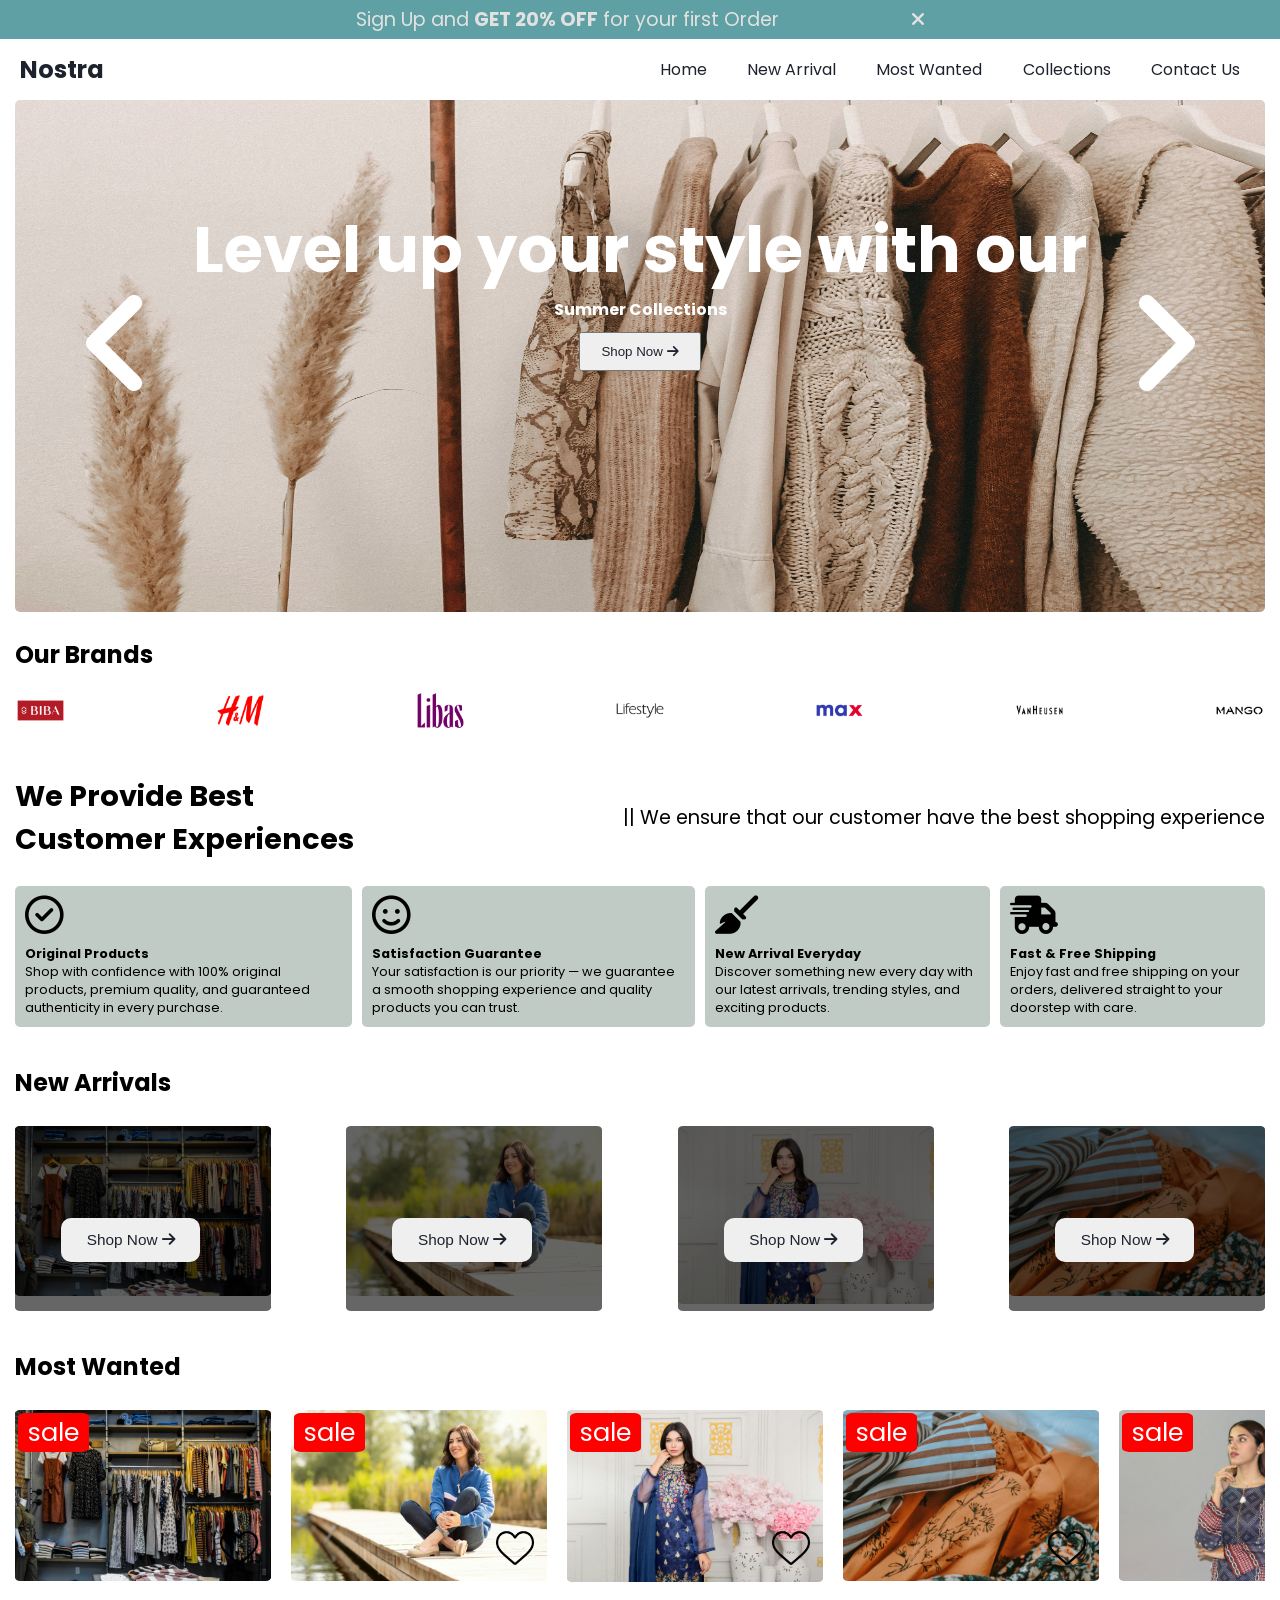
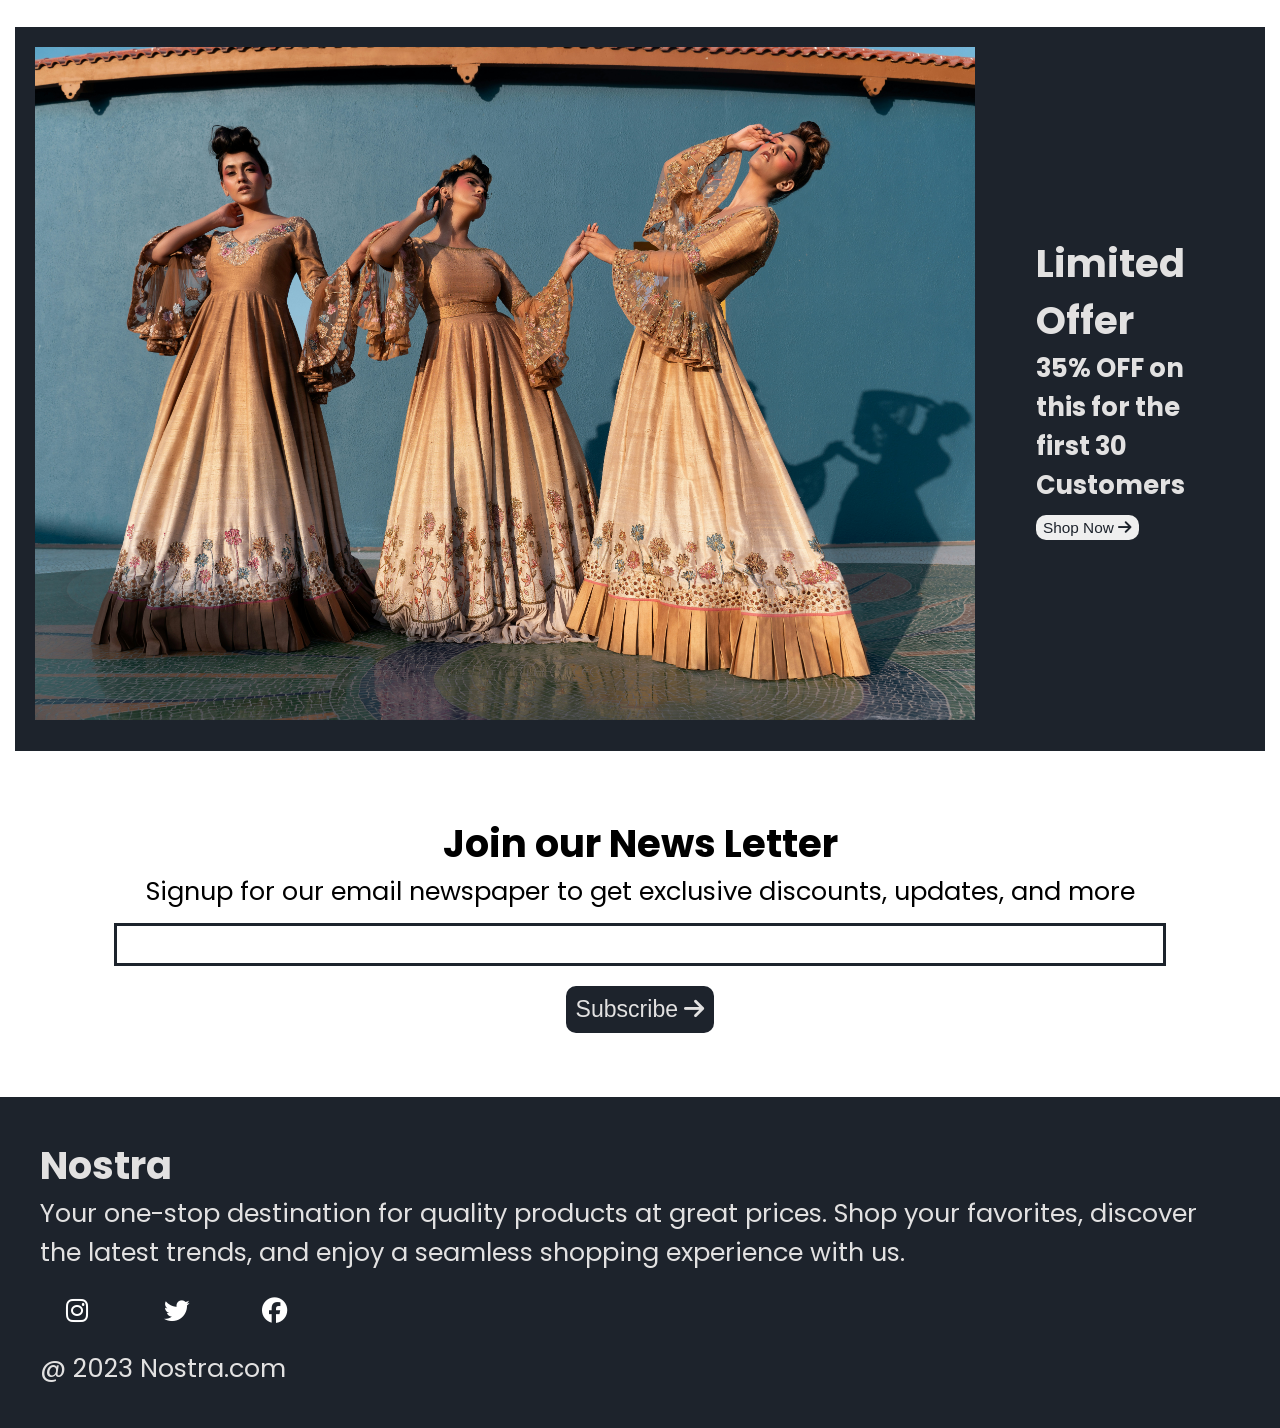
<file: index.html>
<!DOCTYPE html>
<html lang="en">

<head>
    <meta charset="UTF-8">
    <meta name="viewport" content="width=device-width, initial-scale=1.0">
    <title>Nostra</title>
    <!--Link CSS File-->
    <link rel="stylesheet" href="style.css">
    <!--Link Google Fonts-->
    <link rel="preconnect" href="https://fonts.googleapis.com">
    <link rel="preconnect" href="https://fonts.gstatic.com" crossorigin>
    <link href="https://fonts.googleapis.com/css2?family=Poppins:wght@400;500;700&display=swap" rel="stylesheet">

    <!--Link Font Awesome-->
    <link rel="stylesheet" href="https://cdnjs.cloudflare.com/ajax/libs/font-awesome/6.4.2/css/all.min.css">

</head>

<body>

    <!--Offer Bar-->

    <div class="promo-strip">
        <p>Sign Up and <b>GET 20% OFF</b> for your first Order
            <i id="promo-dismiss" style="margin-left: 10%; cursor: pointer;" class="fa-solid fa-xmark"></i>
        </p>
    </div>


    <!--Navigation Bar-->

    <nav class="topbar">
        <h1>Nostra</h1>
        <div class="topbar-items">
            <p class="topbar-item"><a href="home">Home</a></p>
            <p class="topbar-item"><a href="#fresh-drops">New Arrival</a></p>
            <p class="topbar-item"><a href="#top-picks">Most Wanted</a></p>
            <p class="topbar-item"><a href="collections.html">Collections</a></p>
            <p class="topbar-item"><a href="./contactus.html">Contact Us</a></p>
        </div>


        <div class="topbar-burger">
            <i id="drawer-open" class="fa-solid fa-bars"></i>
        </div>
    </nav>

    <!--Side Navbar-->

    <div class="drawer-menu">
        <p style="text-align: right;">
            <i id="drawer-close" class="fa-solid fa-xmark"></i>
        </p>
        <div class="drawer-items">

            <p class="drawer-item"><a href="./index.html">Home</a></p>
            <p class="drawer-item"><a href="#fresh-drops">New Arrival</a></p>
            <p class="drawer-item"><a href="#top-picks">Most Wanted</a></p>
            <p class="drawer-item"><a href="./collections.html">Collections</a></p>
            <p class="drawer-item"><a href="./contactus.html">Contact Us</a></p>
        </div>

    </div>

    <div class="wrapper">

        <!--Slider-->
        <div class="carousel">
            <div class="carousel-prev">
                <i id="carousel-go-prev" class="fa-solid fa-angle-left" style="color: #ffffff;"></i>
            </div>

            <div class="carousel-text">
                <h1>Level up your style with our</h1>
                <h4>Summer Collections</h4>
                <button> Shop Now <i class="fa-solid fa-arrow-right"></i> </button>
            </div>

            <div class="carousel-track">
                <img class="carousel-slide" src="img/others/s1.jpg" width="100%" alt="">
                <img class="carousel-slide" src="img/others/s2.jpg" alt="">
                <img class="carousel-slide" src="img/others/s3.jpg" alt="">
            </div>

            <div class="carousel-next">

                <i id="carousel-go-next" class="fa-solid fa-angle-right" style="color: #ffffff;"></i>
            </div>
        </div>

        <!--Brands-->


        <h2 style="margin-top: 2vw;">Our Brands</h2>
        <div class="labels-strip">
            <div class="labels-entry">
                <img class="labels-logo" src="img/icons/biba.png" alt="">
                
            </div>

            <div class="labels-entry">
                <img class="labels-logo" src="img/icons/hm.png" alt="">
            </div>

            <div class="labels-entry">
                <img class="labels-logo" src="img/icons/libas.png" alt="">
            </div>

            <div class="labels-entry">
                <img class="labels-logo" src="img/icons/lifestyle.png" alt="">
            </div>

            <div class="labels-entry">
                <img class="labels-logo" src="img/icons/max.png" alt="">
            </div>

            <div class="labels-entry">
                <img class="labels-logo" src="img/icons/van-heusen.png" alt="">
            </div>

            <div class="labels-entry">
                <img class="labels-logo" src="img/icons/mango.png" alt="">
            </div>
        </div>


        <div class="fade-start fade-hidden">
            <div class="perks">

                <div class="perks-row-a">
                    <div>
                        <h2>We Provide Best</h2>
                        <h2>Customer Experiences</h2>
                    </div>

                    <div>
                        <p>|| We ensure that our customer have the best shopping experience</p>
                    </div>
                </div>

                <div class="perks-row-b">
                    <div>
                        <i style="font-size: 3vw;margin-bottom: 10px;" class="fa-regular fa-circle-check"></i>
                        <h4>Original Products</h4>
                        <p>Shop with confidence with 100% original products, premium quality, and guaranteed authenticity in every purchase.
                        </p>
                    </div>

                    <div>
                        <i style="font-size: 3vw;margin-bottom: 10px;" class="fa-regular fa-face-smile"></i>
                        <h4>Satisfaction Guarantee</h4>
                        <p>Your satisfaction is our priority — we guarantee a smooth shopping experience and quality products you can trust.
                        </p>
                    </div>

                    <div>
                        <i style="font-size: 3vw;margin-bottom: 10px;" class="fa-solid fa-broom"></i>
                        <h4>New Arrival Everyday</h4>
                        <p>Discover something new every day with our latest arrivals, trending styles, and exciting products.
                        </p>
                    </div>

                    <div>
                        <i style="font-size: 3vw;margin-bottom: 10px;" class="fa-solid fa-truck-fast"></i>
                        <h4>Fast & Free Shipping</h4>
                        <p>Enjoy fast and free shipping on your orders, delivered straight to your doorstep with care.
                        </p>
                    </div>
                </div>
            </div>
        </div>

        <div class="fade-start fade-hidden">
            <h2 id="fresh-drops" style=" margin-top: 3vw;">New Arrivals</h2>

            <div class="fresh-drops">

                <div class="fresh-drops-grid">
                    <img style="width: 20vw;" src="img/products/n11.jpg" alt="">
                    <div class="hover-cover"></div>
                    <button> Shop Now <i class="fa-solid fa-arrow-right"></i> </button>

                </div>

                <div class="fresh-drops-grid">
                    <img style="width: 20vw;" src="img/products/n12.jpg" alt="">
                    <div class="hover-cover"></div>
                    <button> Shop Now <i class="fa-solid fa-arrow-right"></i> </button>

                </div>

                <div class="fresh-drops-grid">
                    <img style="width: 20vw;" src="img/products/n13.jpg" alt="">
                    <div class="hover-cover"></div>
                    <button> Shop Now <i class="fa-solid fa-arrow-right"></i> </button>

                </div>

                <div class="fresh-drops-grid">
                    <img style="width: 20vw;" src="img/products/n14.jpg" alt="">
                    <div class="hover-cover"></div>
                    <button> Shop Now <i class="fa-solid fa-arrow-right"></i> </button>

                </div>
            </div>
        </div>

        <div class="fade-start fade-hidden">
            <h2 id="top-picks" style=" margin-top: 3vw;">Most Wanted</h2>

            <div class="top-picks">

                <div class="top-picks-grid">
                    <img style="width: 20vw;" src="img/products/n11.jpg" alt="">
                    <p class="discount-badge">sale</p>
                    <img class="heart-toggle" src="img/icons/blackheart.png" alt="">

                </div>

                <div class="top-picks-grid">
                    <img style="width: 20vw;" src="img/products/n12.jpg" alt="">

                    <p class="discount-badge">sale</p>
                    <img class="heart-toggle" src="img/icons/blackheart.png" alt="">
                </div>

                <div class="top-picks-grid">
                    <img style="width: 20vw; height: 13.4vw;" src="img/products/n13.jpg" alt="">
                    <p class="discount-badge">sale</p>
                    <img class="heart-toggle" src="img/icons/blackheart.png" alt="">


                </div>

                <div class="top-picks-grid">
                    <img style="width: 20vw;" src="img/products/n14.jpg" alt="">
                    <p class="discount-badge">sale</p>
                    <img class="heart-toggle" src="img/icons/blackheart.png" alt="">


                </div>

                <div class="top-picks-grid">
                    <img style="width: 20vw;" src="img/products/n15.jpg" alt="">
                    <p class="discount-badge">sale</p>
                    <img class="heart-toggle" src="img/icons/blackheart.png" alt="">

                </div>

                <div class="top-picks-grid">
                    <img style="width: 20vw; height: 13.4vw;" src="img/products/n16.jpg" alt="">

                    <p class="discount-badge">sale</p>
                    <img class="heart-toggle" src="img/icons/blackheart.png" alt="">
                </div>

                <div class="top-picks-grid">
                    <img style="width: 20vw;" src="img/products/n17.jpg" alt="">
                    <p class="discount-badge">sale</p>
                    <img class="heart-toggle" src="img/icons/blackheart.png" alt="">


                </div>

                <div class="top-picks-grid">
                    <img style="width: 20vw;" src="img/products/n18.jpg" alt="">
                    <p class="discount-badge">sale</p>
                    <img class="heart-toggle" src="img/icons/blackheart.png" alt="">


                </div>
            </div>
        </div>

        <div class="fade-start fade-hidden">



            <div class="flash-deal">
                <div class="flash-deal-pic">
                    <img src="img/others/L1.jpg" alt="">
                </div>
                <div class="flash-deal-copy">
                    <h2>Limited Offer</h2>
                    <h4>35% OFF on this for the first 30 Customers</h4>
                    <button> Shop Now <i class="fa-solid fa-arrow-right"></i> </button>
                </div>
            </div>


        </div>

        <div class="mail-signup">
            <h2>Join our News Letter</h2>
            <p style="text-align: center;">Signup for our email newspaper to get exclusive discounts, updates, and more
            </p>
            <div style="margin-top: 10px;">
                <input class="finder-box">
            </div>
            <div>
                <button> Subscribe <i class="fa-solid fa-arrow-right"></i> </button>
            </div>
        </div>

    </div>

    <div class="page-bottom">
        <div class="page-bottom-inner">
            <div class="page-bottom-col-a">
                <h2 class="bottom-title">Nostra</h2>
                <p>Your one-stop destination for quality products at great prices. Shop your favorites, discover the latest trends, and enjoy a seamless shopping experience with us.</p>
                <div class="page-bottom-socials">
                    <i class="social-glyph fa-brands fa-instagram" style="color: #ffffff;"></i>
                    <i class="social-glyph fa-brands fa-twitter" style="color: #ffffff;"></i>
                    <i class="social-glyph fa-brands fa-facebook" style="color: #ffffff;"></i>
                </div>
            </div>



        </div>

        <p class="bottom-note">@ 2023 Nostra.com</p>
    </div>



    <!--Link Javascript File-->
    <script src="script.js"></script>
</body>

</html>
</file>
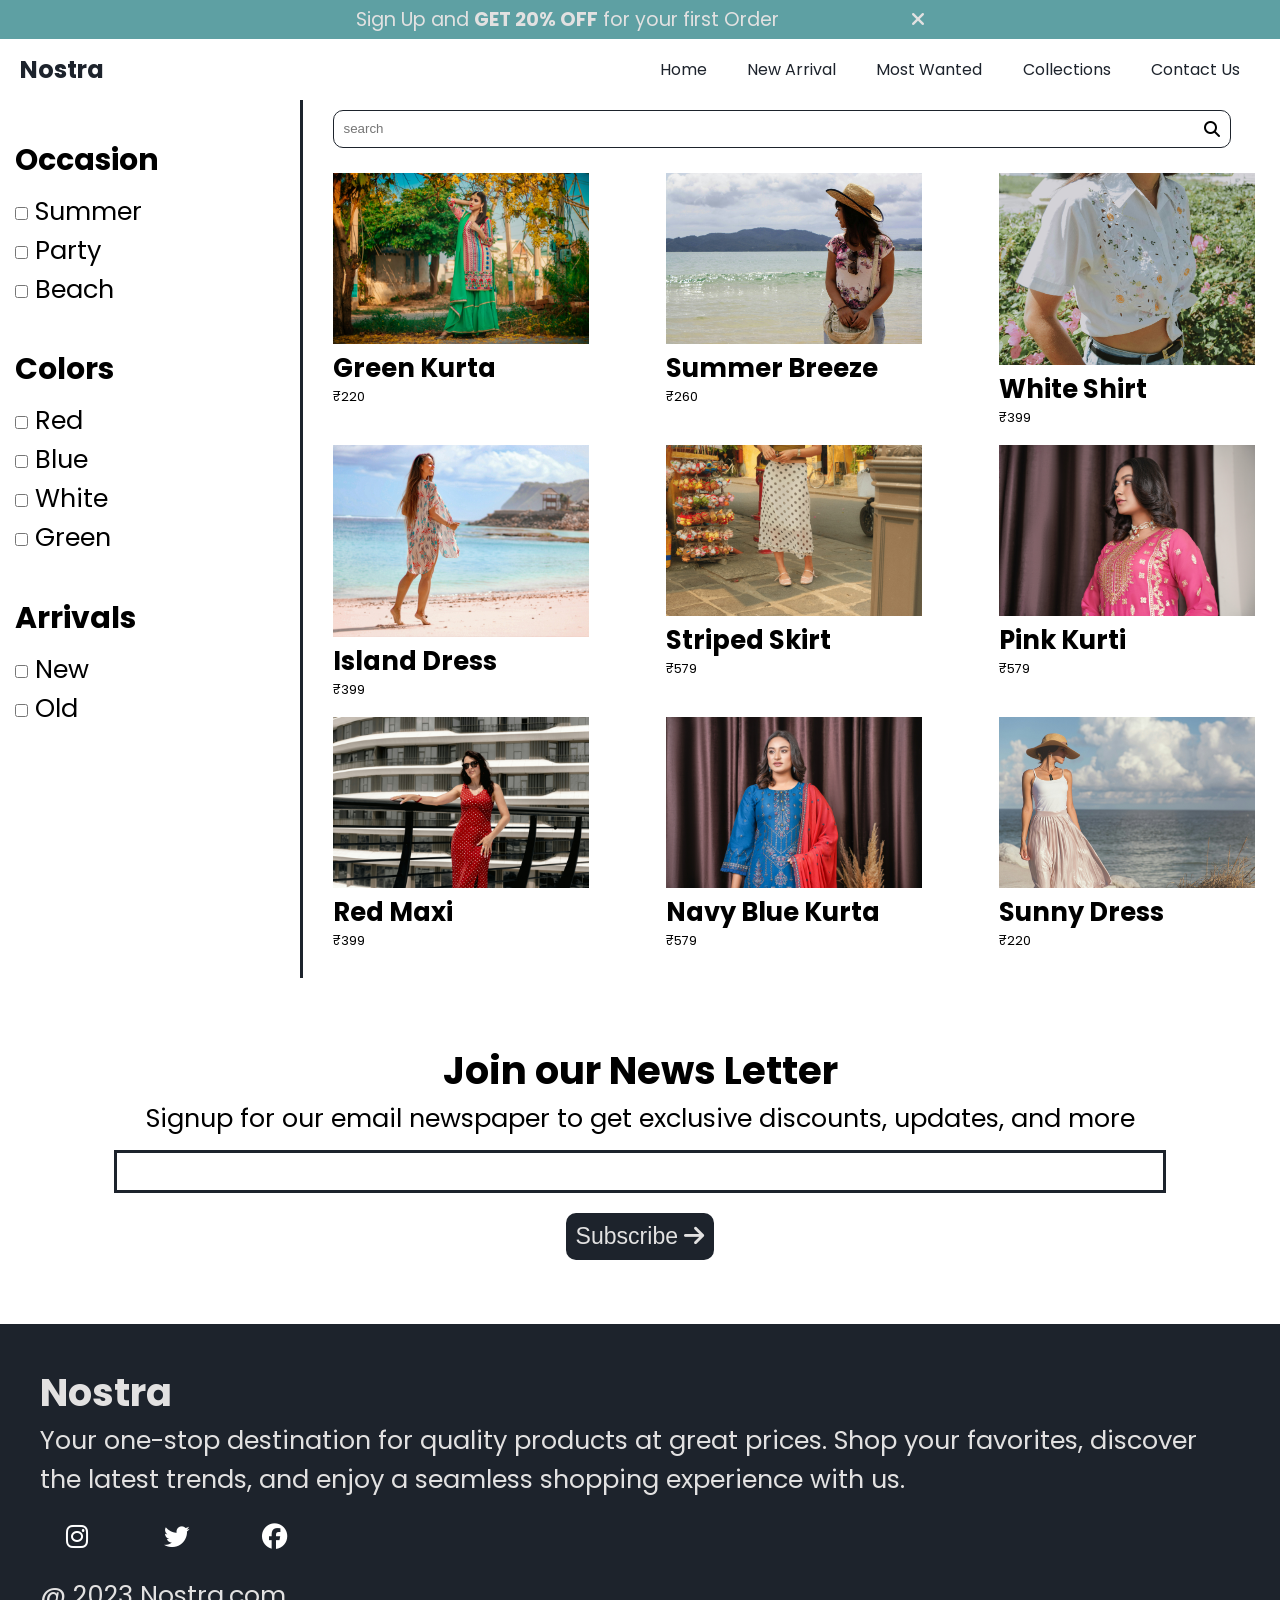
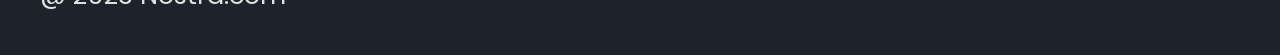
<file: collections.html>
<!DOCTYPE html>
<html lang="en">
<head>
    <meta charset="UTF-8">
    <meta name="viewport" content="width=device-width, initial-scale=1.0">
    <title>Collections</title>
    <!--Link CSS File-->
    <link rel="stylesheet" href="style.css">
    <!--Link Google Fonts-->
    <link rel="preconnect" href="https://fonts.googleapis.com">
    <link rel="preconnect" href="https://fonts.gstatic.com" crossorigin>
    <link href="https://fonts.googleapis.com/css2?family=Poppins:wght@400;500;700&display=swap" rel="stylesheet">

    <!--Link Font Awesome-->
    <link rel="stylesheet" href="https://cdnjs.cloudflare.com/ajax/libs/font-awesome/6.4.2/css/all.min.css">

</head>
<body>

    <!--Offer Bar-->

    <div class="promo-strip">
        <p>Sign Up and <b>GET 20% OFF</b> for your first Order
        <i id="promo-dismiss"  style="margin-left: 10%; cursor: pointer;" class="fa-solid fa-xmark"></i>
        </p>
    </div>

    

   

        <!--Navigation Bar-->
        <nav class="topbar">
            <h1>Nostra</h1>
            <div class="topbar-items">
                <p class="topbar-item"><a href="./index.html">Home</a></p>
                <p class="topbar-item"><a href="./index.html/#new-arrival">New Arrival</a></p>
                <p class="topbar-item"><a href="./index.html/#most-wanted">Most Wanted</a></p>
                <p class="topbar-item"><a href="./index.html/collections">Collections</a></p>
                <p class="topbar-item"><a href="./contactus.html">Contact Us</a></p>
            </div>
            

            <div class="topbar-burger">
                <i id="drawer-open" class="fa-solid fa-bars"></i>
            </div>

            

            

        </nav>

        <!--Side Navbar-->

        <div class="drawer-menu"> 
            <p style="text-align: right;">
                <i id="drawer-close" class="fa-solid fa-xmark"></i>
            </p>
            <div class="drawer-items">

                 <p class="drawer-item"><a href="./index.html">Home</a></p>
                <p class="drawer-item"><a href="./index.html">New Arrival</a></p>
            <p class="drawer-item"><a href="./index.html">Most Wanted</a></p>
            <p class="drawer-item"><a href="./collections.html">Collections</a></p>
            <p class="drawer-item"><a href="./contactus.html">Contact Us</a></p>
            </div>
            
        </div>

        <div class="wrapper">

            <div class="split-layout">
                <div class="sidebar-filters">
                   
                    <h3 class="sidebar-filters-event">Occasion</h3>
                    <div>
                        <input type="checkbox" name="tags" value="summer"> Summer <br>
                        <input type="checkbox" name="tags" value="party"> Party <br>
                        <input type="checkbox" name="tags" value="beach"> Beach 

                    </div>
                   
                    <h3 class="sidebar-filters-shade"> Colors </h3>
                    <div>
                    <input type="checkbox" name="tags" value="red"> Red <br>
                        <input type="checkbox" name="tags" value="blue"> Blue <br>
                        <input type="checkbox" name="tags" value="white"> White <br>
                        <input type="checkbox" name="tags" value="green"> Green
                    </div>

                    <h3 class="sidebar-filters-age"> Arrivals </h3>
                    <div>
                    <input type="checkbox" name="tags" value="new"> New <br>
                        <input type="checkbox" name="tags" value="old"> Old
                      
                    </div>

                    
                    <hr class="divider-bar">
                </div>

                <div class="catalog-area">
                    <form class="topbar-finder">
                        <input type="search" id="searchInput" placeholder="search">
                        <i class="fa-solid fa-magnifying-glass"></i>
                    </form>

                    <div class="catalog-list">

                    </div>
                </div>
            </div>



    <div class="mail-signup">
        <h2>Join our News Letter</h2>
        <p style="text-align: center;">Signup for our email newspaper to get exclusive discounts, updates, and more</p>
        <div style="margin-top: 10px;">
        <input class="finder-box">
    </div>
    <div>
        <button> Subscribe <i class="fa-solid fa-arrow-right"></i> </button>
    </div>
    </div>

    </div>

    <div class="page-bottom">
        <div class="page-bottom-inner">
            <div class="page-bottom-col-a">
                <h2 class="bottom-title">Nostra</h2>
                <p>Your one-stop destination for quality products at great prices. Shop your favorites, discover the latest trends, and enjoy a seamless shopping experience with us.</p>
                <div class="page-bottom-socials">
                    <i class="social-glyph fa-brands fa-instagram" style="color: #ffffff;"></i>
                    <i class="social-glyph fa-brands fa-twitter" style="color: #ffffff;"></i>
                    <i class="social-glyph fa-brands fa-facebook" style="color: #ffffff;"></i>
                </div>
            </div>

            

        </div>

        <p class="bottom-note">@ 2023 Nostra.com</p>
    </div>

   
    
    <!--Link Javascript File-->
    <script type="module" src="collections.js"></script>
</body>
</html>
</file>
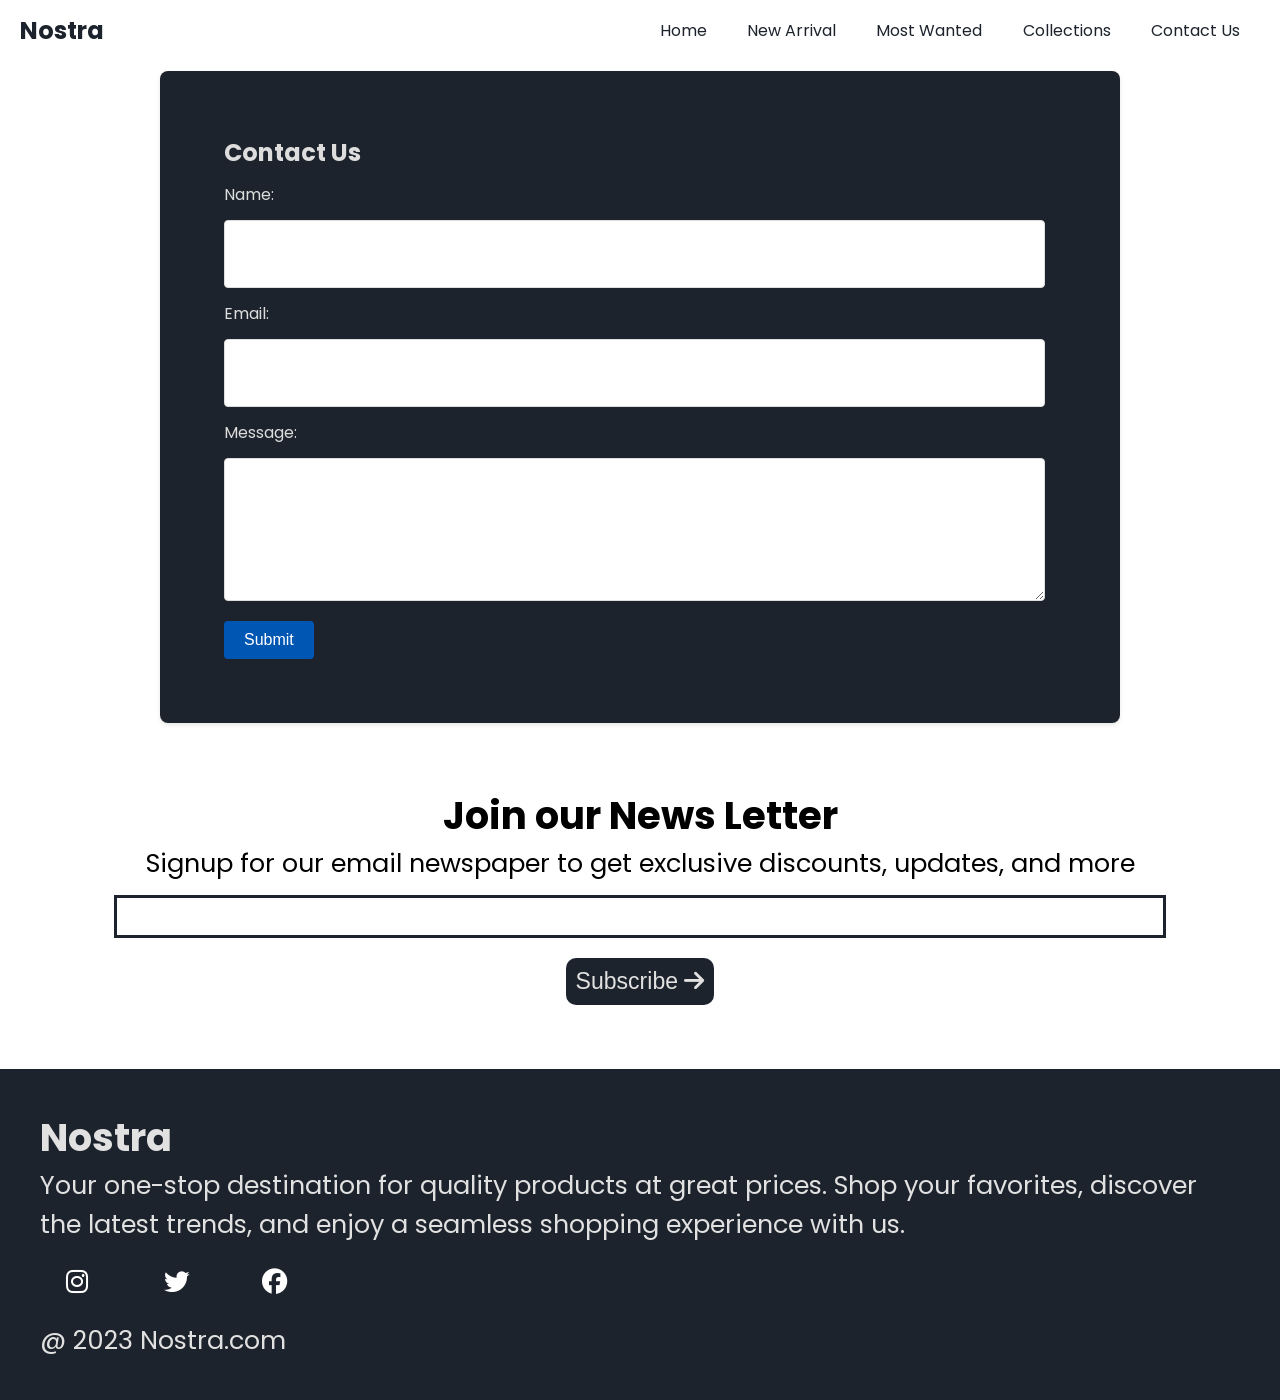
<file: contactus.html>
<!DOCTYPE html>
<html lang="en">
<head>
    <meta charset="UTF-8">
    <meta name="viewport" content="width=device-width, initial-scale=1.0">
    <title>Nostra</title>
    <!--Link CSS File-->
    <link rel="stylesheet" href="style.css">
    <!--Link Google Fonts-->
    <link rel="preconnect" href="https://fonts.googleapis.com">
    <link rel="preconnect" href="https://fonts.gstatic.com" crossorigin>
    <link href="https://fonts.googleapis.com/css2?family=Poppins:wght@400;500;700&display=swap" rel="stylesheet">

    <!--Link Font Awesome-->
    <link rel="stylesheet" href="https://cdnjs.cloudflare.com/ajax/libs/font-awesome/6.4.2/css/all.min.css">

</head>
<body>



    

   

        <!--Navigation Bar-->
        <nav class="topbar">
            <h1>Nostra</h1>
            <div class="topbar-items">
                <p class="topbar-item"><a href="./index.html">Home</a></p>
                <p class="topbar-item"><a href="./index.html">New Arrival</a></p>
                <p class="topbar-item"><a href="./index.html">Most Wanted</a></p>
                <p class="topbar-item"><a href="collections.html">Collections</a></p>
                <p class="topbar-item"><a href="./contactus.html">Contact Us</a></p>
            </div>
            

            <div class="topbar-burger">
                <i id="drawer-open" class="fa-solid fa-bars"></i>
            </div>

            

            

        </nav>

        <!--Side Navbar-->

        <div class="drawer-menu"> 
            <p style="text-align: right;">
                <i id="drawer-close" class="fa-solid fa-xmark"></i>
            </p>
            <div class="drawer-items">

                <p class="drawer-item"><a href="./index.html">Home</a></p>
                <p class="drawer-item"><a href="./index.html">New Arrival</a></p>
            <p class="drawer-item"><a href="./index.html">Most Wanted</a></p>
            <p class="drawer-item"><a href="./collections.html">Collections</a></p>
            <p class="drawer-item"><a href="./contactus.html">Contact Us</a></p>
            </div>
            
        </div>

        <div class="wrapper">



  <div class="reach-form">
    <h2>Contact Us</h2>
    <form action="#" method="post">
      <label for="f-who">Name:</label>
      <input type="text" id="f-who" name="name" required>
      
      <label for="f-mail">Email:</label>
      <input type="text" id="f-mail" name="email" required>
      
      <label for="f-note">Message:</label>
      <textarea id="f-note" name="message" required></textarea>
      
      <input type="submit" value="Submit">
    </form>
  </div>

  </div>

       



   

  


    <div class="mail-signup">
        <h2>Join our News Letter</h2>
        <p style="text-align: center;">Signup for our email newspaper to get exclusive discounts, updates, and more</p>
        <div style="margin-top: 10px;">
        <input class="finder-box">
    </div>
    <div>
        <button> Subscribe <i class="fa-solid fa-arrow-right"></i> </button>
    </div>
    </div>

    </div>

    <div class="page-bottom">
        <div class="page-bottom-inner">
            <div class="page-bottom-col-a">
                <h2 class="bottom-title">Nostra</h2>
                <p>Your one-stop destination for quality products at great prices. Shop your favorites, discover the latest trends, and enjoy a seamless shopping experience with us.</p>
                <div class="page-bottom-socials">
                    <i class="social-glyph fa-brands fa-instagram" style="color: #ffffff;"></i>
                    <i class="social-glyph fa-brands fa-twitter" style="color: #ffffff;"></i>
                    <i class="social-glyph fa-brands fa-facebook" style="color: #ffffff;"></i>
                </div>
            </div>

            

        </div>

        <p class="bottom-note">@ 2023 Nostra.com</p>
    </div>

   
    
    <!--Link Javascript File-->
    <script src="./contact.js"></script>
</body>
</html>
</file>
<file: style.css>
* {
    margin: 0px;
    padding: 0px;
}

html{
    scroll-behavior: smooth;
}



body {
    font-family: 'Poppins', sans-serif;
    
}


  body::-webkit-scrollbar {
    width: 0; 
  }
  
  

.promo-strip {
    background-color: #5ea0a3;;
    color: #E2E1E1;
    padding: 5px;
    text-align: center;
    font-size: 1.5vw;
}

.wrapper {
    padding-left: 15px;
    padding-right: 15px;
}

/* Main Navigation Bar*/
.topbar {
    display: flex;
    justify-content: space-between;
    color: #1D232C;
    align-items: center;
    position: sticky;
    top: 0px;
    background-color: white;
    padding-top: 1vw;
    padding-bottom: 1vw;
    padding-left: 20px;
    padding-right: 20px;
    z-index: 3;
}

.topbar-items {
    display: flex;
    width: 50%;
    justify-content: space-around;
    align-items: center;
}

.topbar-items a{
    text-decoration: none;
    color: #1D232C;
}

.topbar-items a:hover{
    text-decoration: underline;
    color: #1D232C;
}

.topbar-finder {
    border: solid #1D232C 1px;
    border-radius: 10px;
    padding: 10px;
    display: flex;
    align-items: center;
    width: 95%;
}

.topbar-finder input {
    border: none;
    width: 100%;
    background-color: transparent;
    
}

input:focus {
    outline: none;
}

.topbar-burger {
    display: none;
}

/*0 to 800px */

@media screen and (max-width:900px) {

    .topbar-burger {
        display: block;
    }

    .topbar-items {
        display: none;
    }

    

}

/* Side Navbar */
.drawer-menu{
    position: fixed;
    top: 0;
    left: 0;
    width: 50%;
    height: 100%;
    background-color: #1D232C;
    color: #E2E1E1;
    margin-left: -60%;
    transition-duration: 1s;
    z-index: 10;
    padding: 20px;
  
}

.drawer-item{
    margin-bottom: 30px;
}

.drawer-items a{
    text-decoration: none;
    color: #E2E1E1;
}

.drawer-items a:hover{
    text-decoration: underline;
    color: #E2E1E1;
}

.drawer-finder {
    border: solid #E2E1E1 1px;
    border-radius: 10px;
    padding: 10px;
    display: inline-block;
}

.drawer-finder input {
    border: none;
    background: transparent;
}

/*Slider*/

.carousel{
    overflow: hidden;
    display: flex;
    width: 100%;
    position: relative;
    
    border-radius: 5px;

}

.carousel-track{
    display: flex;
    transition: 2s;
}

.carousel-slide{
    width: 100vw;
    height: 40vw;
}

.carousel-prev{
    position: absolute;
    top: 35%;
    left: 5%;
    z-index: 1;
}

.carousel-prev i{
    font-size: 10vw;
    
}
.carousel-next{
    position: absolute;
    top: 35%;
    right: 5%;
}
.carousel-next i{
    font-size: 10vw;
}
.carousel-text{
    position: absolute;
    color: white;
    text-align: center;
     width: 100%;
     top: 20%;
}
.carousel-text h1{
    font-size: 5vw;
}
.carousel-text button{
   padding-left: 20px;
   padding-right: 20px;
   padding-top: 10px;
   padding-bottom: 10px;
   margin-top: 10px;
   color: #1D232C;
}

/* Brands*/
.labels-strip{
    display: flex;
    margin-top: 1vw;
    
    justify-content: space-between;
    
    
}

.labels-logo{
    width: 4vw;
    align-items: center;

}

.labels-entry{
    display: flex;
    align-items: center;
    flex-direction: column;
    text-align: center;
    font-size: 2vw;
}

.perks-row-a
{
    margin-top: 3vw;
    margin-bottom: 2vw;
    display: flex;
    justify-content: space-between;
    align-items: center;
    font-size: 1.5vw;
}

.perks-row-b
{
    
    display: flex;
    justify-content: space-between;
    align-items: center;

    gap: 10px;
    font-size: 1vw;
    
}

.perks-row-b div{
    border-radius: 5px;
    background-color: #b3c1b8d4;
    padding: 10px;
    
    

}

.fresh-drops{
    display: flex;
    justify-content: space-between;
    margin-top: 2vw;
   
    
}

.fresh-drops-grid{
   position: relative;
   
    
}

.fresh-drops-grid img{
    border-radius: 2%;
    
     
 }
 

.hover-cover{
    border-radius: 2%;
    position: absolute;
    width: 100%;
    height: 100%;
    background-color: black;
    z-index: 2;
    top: 0;
    opacity: 0.6;
 }
 


.fresh-drops button{
    padding-left: 10%;
    padding-right: 10%;
    padding-top: 5%;
    padding-bottom: 5%;
    margin-top: 0px;
    font-size: 1.2vw;
    color: #1D232C;
    border-radius: 10px;
    position: absolute;
    border: none;
    top: 50%;
    left: 18%;
    z-index: 2;
    

 }

 .top-picks{
    display: flex;
    justify-content: space-between;
    margin-top: 2vw;
    overflow-x: scroll;
    gap: 20px;
   
    
}

.top-picks-grid{
   position: relative; 
}

.top-picks img{
    border-radius: 2%;
    
     
 }

 .discount-badge{
    position: absolute;
    top:3px;
    left: 3px;
    font-size: 2vw;
    background-color: red;
    color: white;
    padding-left: 10px;
    padding-right: 10px;
    border-radius: 10%;
 }

 .top-picks::-webkit-scrollbar {
    appearance: none;
    
  }
   
.heart-toggle{
    position: absolute;
    width: 15%;
    bottom: 12%;
    right: 5%;
}

.flash-deal{
    display: flex;
    justify-content: center;
    
    align-items: center;
    background-color: #1D232C;
    color: #E2E1E1;
    padding: 20px;
    font-size: 2vw;
    margin-top: 3vw;
}

.flash-deal img{
    width: 100%;
    height: 50%50%;
}

.flash-deal-copy{
    padding: 5%;
}

.flash-deal button{
    padding-left: 5%;
    padding-right: 5%;
    padding-top: 2.5%;
    padding-bottom: 2.5%;
    margin-top: 10px;
    font-size: 1.2vw;
    color: #1D232C;
    border-radius: 10px;
 
    border: none;
    
    

 }

 /* Scroll Animate */

 .fade-start{
   
    transition: 3s;
 }

 .fade-hidden{
    opacity: 0;
 }

 .mail-signup{
    font-size: 2vw;
    margin-top: 5vw;
    display: flex;
    flex-direction: column;
    align-items: center;
}

.mail-signup input{
    padding: 11px;
    width: 80vw;
    margin-bottom: 10px;
    border: solid #1D232C 3px;

}

.mail-signup input:focus{
   outline: none;

}

.mail-signup button{
    
    margin-top: 10px;
    font-size: 1.8vw;
    color: #E2E1E1;
    background-color: #1D232C;
    border-radius: 10px;
    border: none;
    padding:10px
    
    

 }


 .social-glyph{
    width: 40px;
    margin: 2vw;

}
.page-bottom{
    font-size: 2vw;
    margin-top: 5vw;
    padding: 40px;
    background-color: #1D232C;
    color: #E2E1E1;
    box-sizing: border-box;
}

.page-bottom-inner{
   
    display: flex;
    align-items: center;
    flex-wrap: wrap;
}

.page-bottom-col-a{
    display: flex;
    flex-direction: column;
  
}

.page-bottom-col-b{
    display: flex;
}

/* Collections */

.split-layout{
    display: flex;
}

.sidebar-filters{
    flex-basis: 25%;
    position: relative;
    font-size: 2vw;
}

.catalog-area{
    flex-basis: 75%;
    position: relative;
}

.divider-bar {
    border: none;
    border-left: 3px solid #1D232C; /* Adjust color and width as needed */
    height: 100%; /* Adjust height as needed */
    margin: 0 20px; /* Adjust margin as needed */
    position: absolute;
    top: 0px;
    right: 0px
    
  }

.sidebar-filters-cost,.sidebar-filters-age,.sidebar-filters-event,.sidebar-filters-shade{
    margin-top: 3vw;
    margin-bottom: 10px;
    
}

.catalog-area{
    padding: 10px;
}

.catalog-list{
    margin-top: 2vw;
    display: flex;
    flex-wrap: wrap;
    justify-content: space-between;
    font-size:1vw;
}



  .reach-form {
    background-color: #1D232C;
    color: #dddddd;
    border-radius: 8px;
    box-shadow: 0 2px 4px rgba(0, 0, 0, 0.1);
    width: 60vw;
    margin: auto;
    padding: 5vw;
    padding-right: 10vw;
    margin-top: 10px;
  }

  .reach-form h2 {
    margin-bottom: 1vw;
   
  }

  .reach-form label {
    display: block;
    margin-bottom: 1vw;
 
  }

  .reach-form input[type="text"],
  .reach-form textarea {
    width: 100%;
    padding: 2vw;
    border: 1px solid #dddddd;
    border-radius: 4px;
    margin-bottom: 1vw;
    font-size: 1vw;
    
  }

  .reach-form textarea {
    resize: vertical;
    height: 10vh;
  }

  .reach-form input[type="submit"] {
    
    color: #ffffff;
    border: none;
    border-radius: 4px;
    padding: 10px 20px;
    cursor: pointer;
    font-size: 16px;
    background-color: #0056b3;
  }

  .reach-form input[type="submit"]:hover {
    background-color: #0056b3;
  }
</file>
